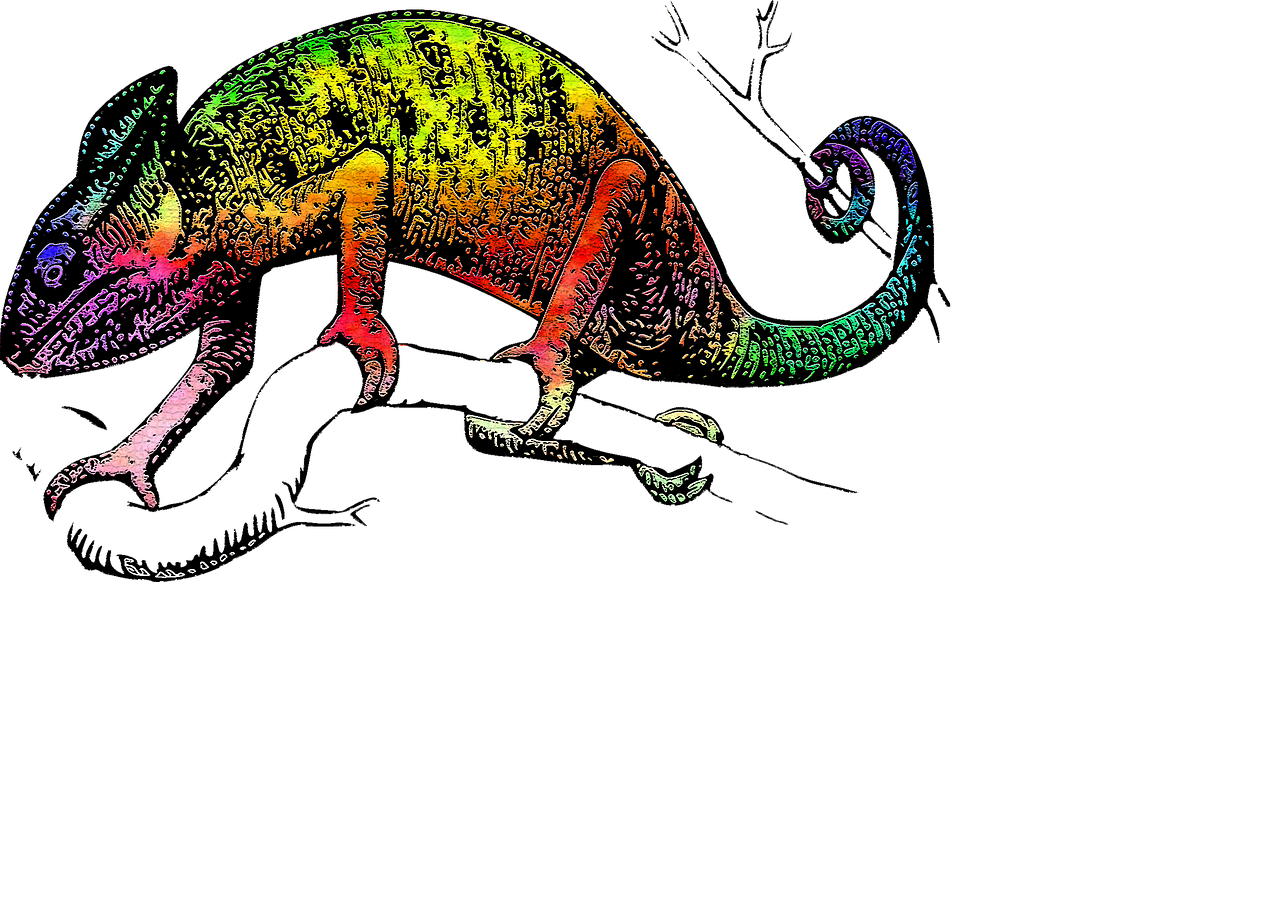
<file: index.html>
<html>
	<head>
		  <link rel="shortcut icon" href="camaleao.ico" />
		<title>
			FONEMA ASSESSORIA EMPRESARIAL - Seja Adaptavel, seja diferente!
		</title>
		<style>
			body {
				background-image: url("camaleao.png");
				background-repeat: no-repeat;
			}
		</style>
	</head>
	<body>
	</body>
</html>
</file>
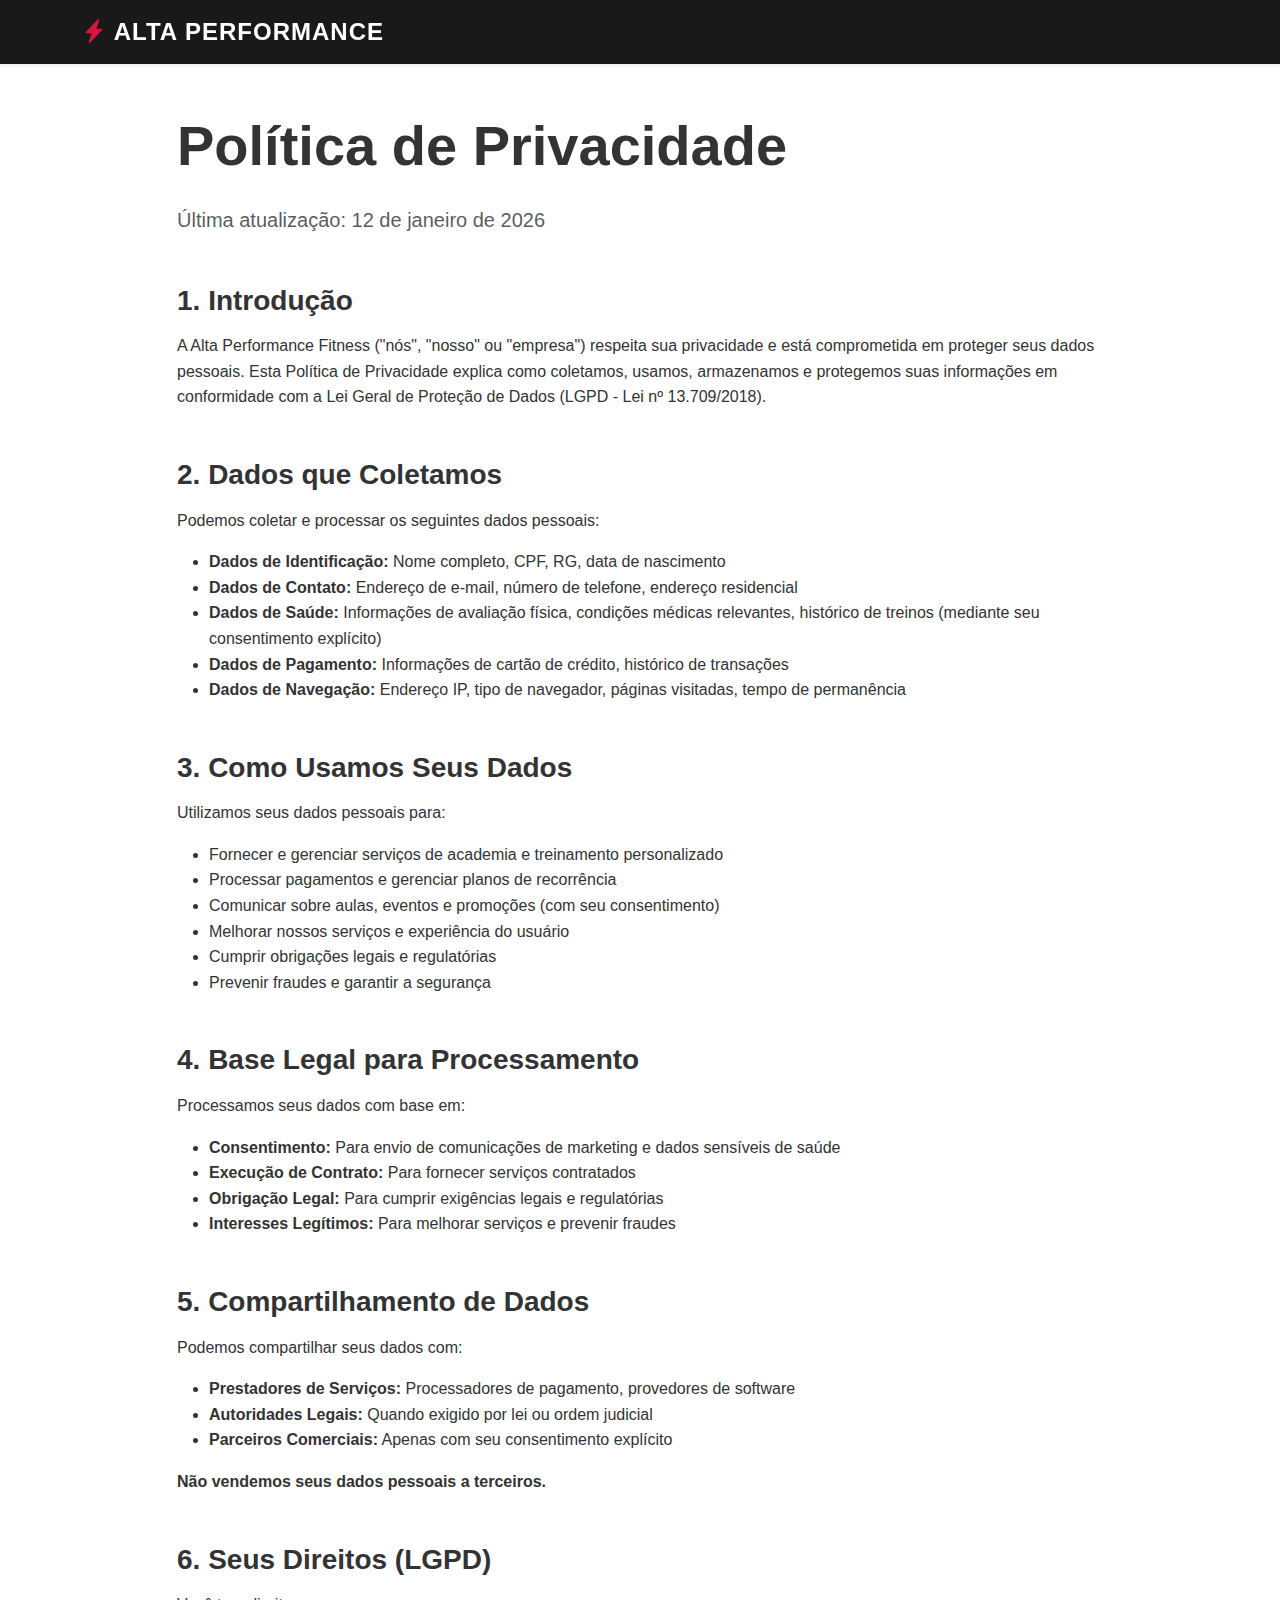
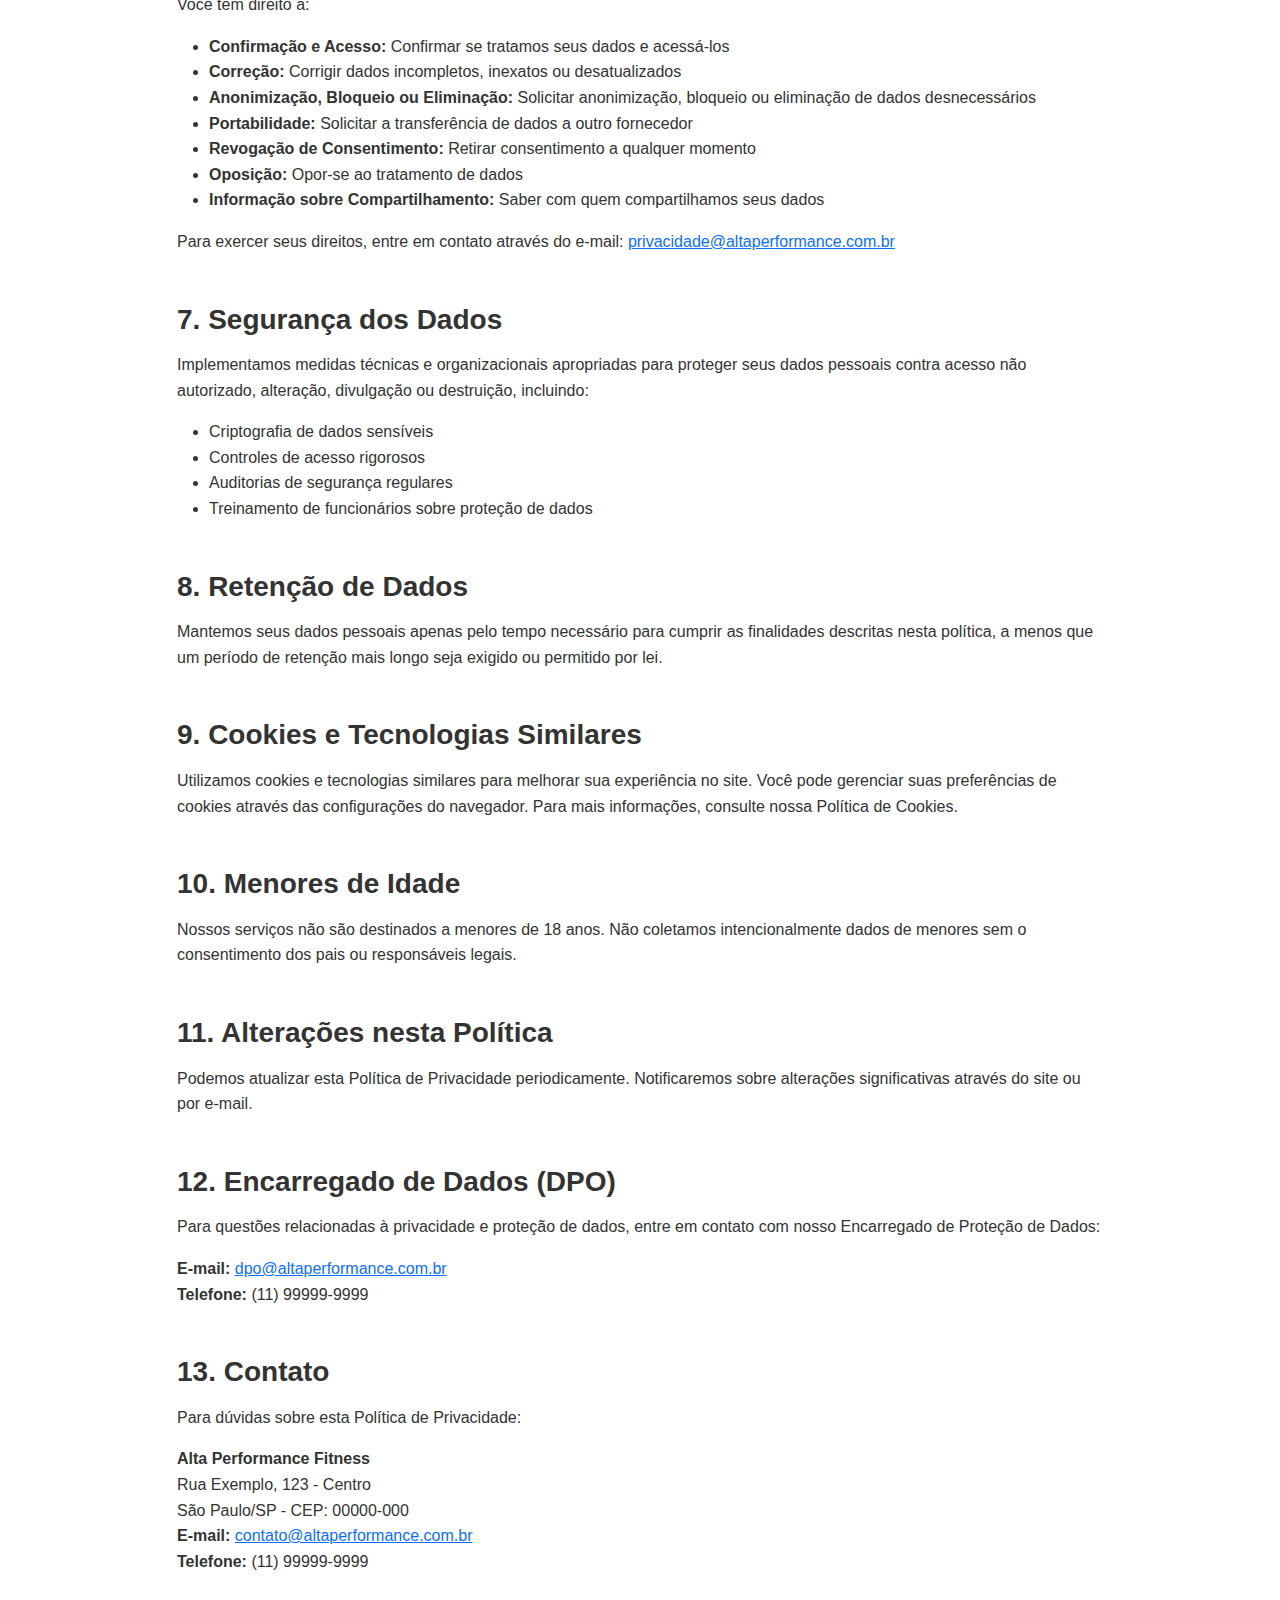
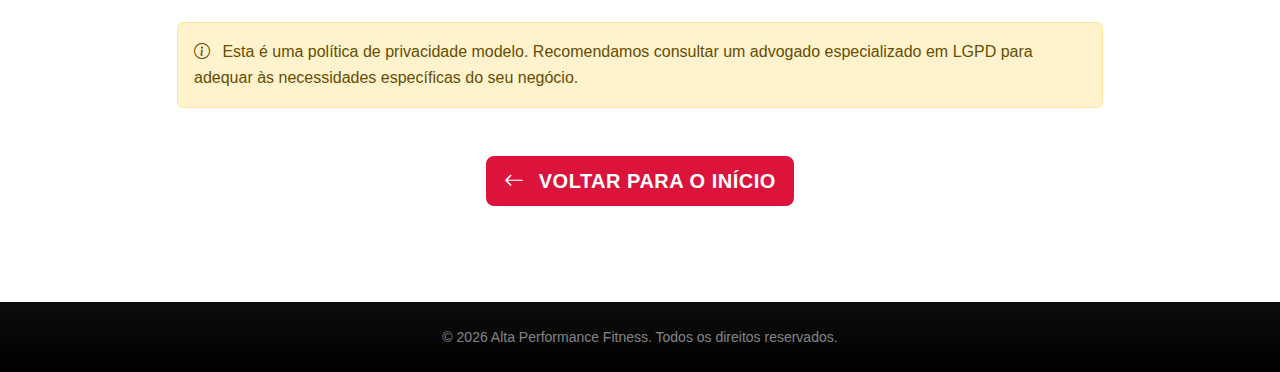
<file: privacy.html>
<!doctype html>
<html lang="pt-BR">
<head>
  <meta charset="utf-8">
  <meta name="viewport" content="width=device-width, initial-scale=1">
  <title>Política de Privacidade | Alta Performance Fitness</title>
  <meta name="robots" content="noindex, nofollow">
  <link href="https://cdn.jsdelivr.net/npm/bootstrap@5.3.2/dist/css/bootstrap.min.css" rel="stylesheet">
  <link rel="stylesheet" href="https://cdn.jsdelivr.net/npm/bootstrap-icons@1.11.3/font/bootstrap-icons.min.css">
  <link href="assets/css/style.css" rel="stylesheet">
</head>
<body>
  
  <nav class="navbar navbar-expand-lg navbar-dark bg-dark sticky-top shadow-sm">
    <div class="container">
      <a class="navbar-brand fw-bold fs-4" href="index.html">
        <i class="bi bi-lightning-charge-fill text-warning"></i> ALTA PERFORMANCE
      </a>
    </div>
  </nav>
  
  <div class="container py-5">
    <div class="row justify-content-center">
      <div class="col-12 col-lg-10">
        <h1 class="display-4 fw-bold mb-4">Política de Privacidade</h1>
        <p class="lead text-muted mb-5">Última atualização: 12 de janeiro de 2026</p>
        
        <section class="mb-5">
          <h2 class="h3 fw-bold mb-3">1. Introdução</h2>
          <p>A Alta Performance Fitness ("nós", "nosso" ou "empresa") respeita sua privacidade e está comprometida em proteger seus dados pessoais. Esta Política de Privacidade explica como coletamos, usamos, armazenamos e protegemos suas informações em conformidade com a Lei Geral de Proteção de Dados (LGPD - Lei nº 13.709/2018).</p>
        </section>
        
        <section class="mb-5">
          <h2 class="h3 fw-bold mb-3">2. Dados que Coletamos</h2>
          <p>Podemos coletar e processar os seguintes dados pessoais:</p>
          <ul>
            <li><strong>Dados de Identificação:</strong> Nome completo, CPF, RG, data de nascimento</li>
            <li><strong>Dados de Contato:</strong> Endereço de e-mail, número de telefone, endereço residencial</li>
            <li><strong>Dados de Saúde:</strong> Informações de avaliação física, condições médicas relevantes, histórico de treinos (mediante seu consentimento explícito)</li>
            <li><strong>Dados de Pagamento:</strong> Informações de cartão de crédito, histórico de transações</li>
            <li><strong>Dados de Navegação:</strong> Endereço IP, tipo de navegador, páginas visitadas, tempo de permanência</li>
          </ul>
        </section>
        
        <section class="mb-5">
          <h2 class="h3 fw-bold mb-3">3. Como Usamos Seus Dados</h2>
          <p>Utilizamos seus dados pessoais para:</p>
          <ul>
            <li>Fornecer e gerenciar serviços de academia e treinamento personalizado</li>
            <li>Processar pagamentos e gerenciar planos de recorrência</li>
            <li>Comunicar sobre aulas, eventos e promoções (com seu consentimento)</li>
            <li>Melhorar nossos serviços e experiência do usuário</li>
            <li>Cumprir obrigações legais e regulatórias</li>
            <li>Prevenir fraudes e garantir a segurança</li>
          </ul>
        </section>
        
        <section class="mb-5">
          <h2 class="h3 fw-bold mb-3">4. Base Legal para Processamento</h2>
          <p>Processamos seus dados com base em:</p>
          <ul>
            <li><strong>Consentimento:</strong> Para envio de comunicações de marketing e dados sensíveis de saúde</li>
            <li><strong>Execução de Contrato:</strong> Para fornecer serviços contratados</li>
            <li><strong>Obrigação Legal:</strong> Para cumprir exigências legais e regulatórias</li>
            <li><strong>Interesses Legítimos:</strong> Para melhorar serviços e prevenir fraudes</li>
          </ul>
        </section>
        
        <section class="mb-5">
          <h2 class="h3 fw-bold mb-3">5. Compartilhamento de Dados</h2>
          <p>Podemos compartilhar seus dados com:</p>
          <ul>
            <li><strong>Prestadores de Serviços:</strong> Processadores de pagamento, provedores de software</li>
            <li><strong>Autoridades Legais:</strong> Quando exigido por lei ou ordem judicial</li>
            <li><strong>Parceiros Comerciais:</strong> Apenas com seu consentimento explícito</li>
          </ul>
          <p><strong>Não vendemos seus dados pessoais a terceiros.</strong></p>
        </section>
        
        <section class="mb-5">
          <h2 class="h3 fw-bold mb-3">6. Seus Direitos (LGPD)</h2>
          <p>Você tem direito a:</p>
          <ul>
            <li><strong>Confirmação e Acesso:</strong> Confirmar se tratamos seus dados e acessá-los</li>
            <li><strong>Correção:</strong> Corrigir dados incompletos, inexatos ou desatualizados</li>
            <li><strong>Anonimização, Bloqueio ou Eliminação:</strong> Solicitar anonimização, bloqueio ou eliminação de dados desnecessários</li>
            <li><strong>Portabilidade:</strong> Solicitar a transferência de dados a outro fornecedor</li>
            <li><strong>Revogação de Consentimento:</strong> Retirar consentimento a qualquer momento</li>
            <li><strong>Oposição:</strong> Opor-se ao tratamento de dados</li>
            <li><strong>Informação sobre Compartilhamento:</strong> Saber com quem compartilhamos seus dados</li>
          </ul>
          <p>Para exercer seus direitos, entre em contato através do e-mail: <a href="mailto:privacidade@altaperformance.com.br">privacidade@altaperformance.com.br</a></p>
        </section>
        
        <section class="mb-5">
          <h2 class="h3 fw-bold mb-3">7. Segurança dos Dados</h2>
          <p>Implementamos medidas técnicas e organizacionais apropriadas para proteger seus dados pessoais contra acesso não autorizado, alteração, divulgação ou destruição, incluindo:</p>
          <ul>
            <li>Criptografia de dados sensíveis</li>
            <li>Controles de acesso rigorosos</li>
            <li>Auditorias de segurança regulares</li>
            <li>Treinamento de funcionários sobre proteção de dados</li>
          </ul>
        </section>
        
        <section class="mb-5">
          <h2 class="h3 fw-bold mb-3">8. Retenção de Dados</h2>
          <p>Mantemos seus dados pessoais apenas pelo tempo necessário para cumprir as finalidades descritas nesta política, a menos que um período de retenção mais longo seja exigido ou permitido por lei.</p>
        </section>
        
        <section class="mb-5">
          <h2 class="h3 fw-bold mb-3">9. Cookies e Tecnologias Similares</h2>
          <p>Utilizamos cookies e tecnologias similares para melhorar sua experiência no site. Você pode gerenciar suas preferências de cookies através das configurações do navegador. Para mais informações, consulte nossa Política de Cookies.</p>
        </section>
        
        <section class="mb-5">
          <h2 class="h3 fw-bold mb-3">10. Menores de Idade</h2>
          <p>Nossos serviços não são destinados a menores de 18 anos. Não coletamos intencionalmente dados de menores sem o consentimento dos pais ou responsáveis legais.</p>
        </section>
        
        <section class="mb-5">
          <h2 class="h3 fw-bold mb-3">11. Alterações nesta Política</h2>
          <p>Podemos atualizar esta Política de Privacidade periodicamente. Notificaremos sobre alterações significativas através do site ou por e-mail.</p>
        </section>
        
        <section class="mb-5">
          <h2 class="h3 fw-bold mb-3">12. Encarregado de Dados (DPO)</h2>
          <p>Para questões relacionadas à privacidade e proteção de dados, entre em contato com nosso Encarregado de Proteção de Dados:</p>
          <p>
            <strong>E-mail:</strong> <a href="mailto:dpo@altaperformance.com.br">dpo@altaperformance.com.br</a><br>
            <strong>Telefone:</strong> (11) 99999-9999
          </p>
        </section>
        
        <section class="mb-5">
          <h2 class="h3 fw-bold mb-3">13. Contato</h2>
          <p>Para dúvidas sobre esta Política de Privacidade:</p>
          <p>
            <strong>Alta Performance Fitness</strong><br>
            Rua Exemplo, 123 - Centro<br>
            São Paulo/SP - CEP: 00000-000<br>
            <strong>E-mail:</strong> <a href="mailto:contato@altaperformance.com.br">contato@altaperformance.com.br</a><br>
            <strong>Telefone:</strong> (11) 99999-9999
          </p>
        </section>
        
        <div class="alert alert-warning mt-5" role="alert">
          <i class="bi bi-info-circle me-2"></i>
          Esta é uma política de privacidade modelo. Recomendamos consultar um advogado especializado em LGPD para adequar às necessidades específicas do seu negócio.
        </div>
        
        <div class="text-center mt-5">
          <a href="index.html" class="btn btn-warning btn-lg fw-bold">
            <i class="bi bi-arrow-left me-2"></i> Voltar para o Início
          </a>
        </div>
        
      </div>
    </div>
  </div>
  
  <footer class="bg-dark text-white py-4 mt-5">
    <div class="container text-center">
      <p class="mb-0 text-white-50 small">© 2026 Alta Performance Fitness. Todos os direitos reservados.</p>
    </div>
  </footer>
  
  <script src="https://cdn.jsdelivr.net/npm/bootstrap@5.3.2/dist/js/bootstrap.bundle.min.js" defer></script>
  
</body>
</html>
</file>
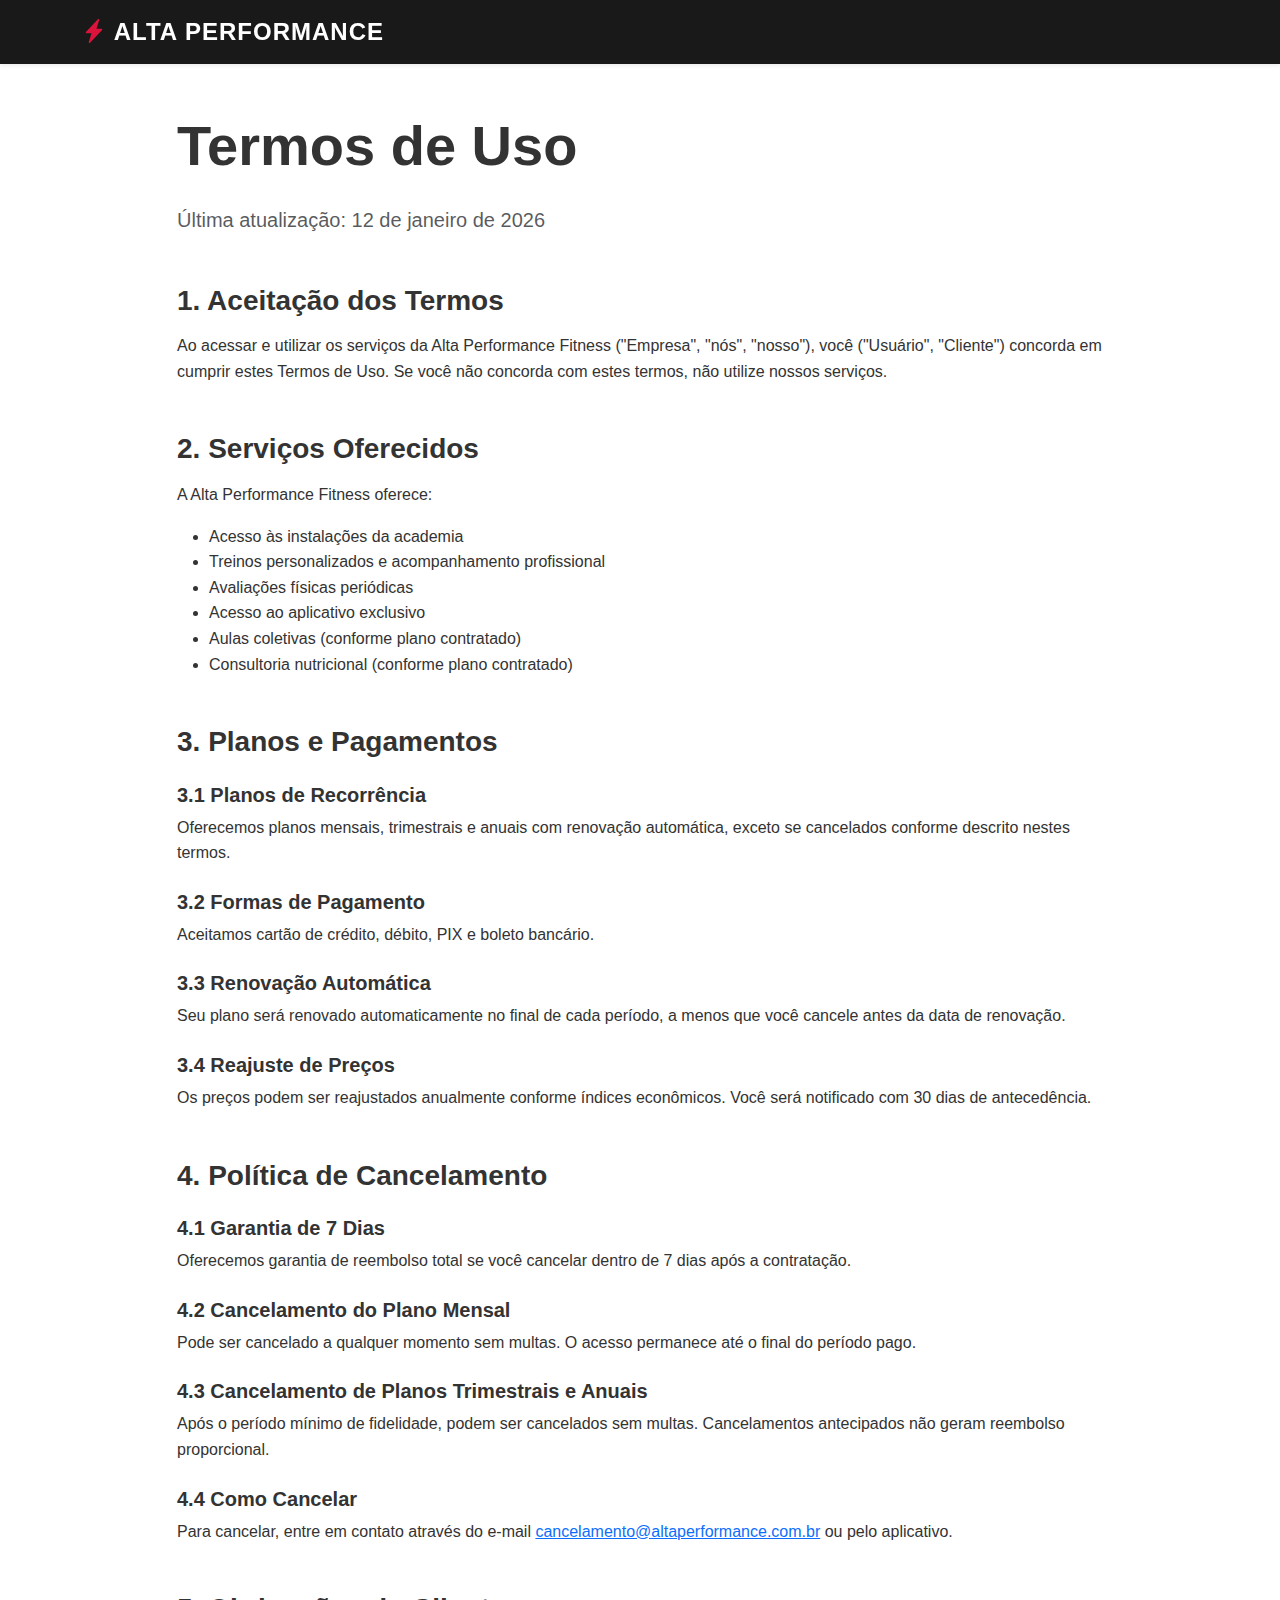
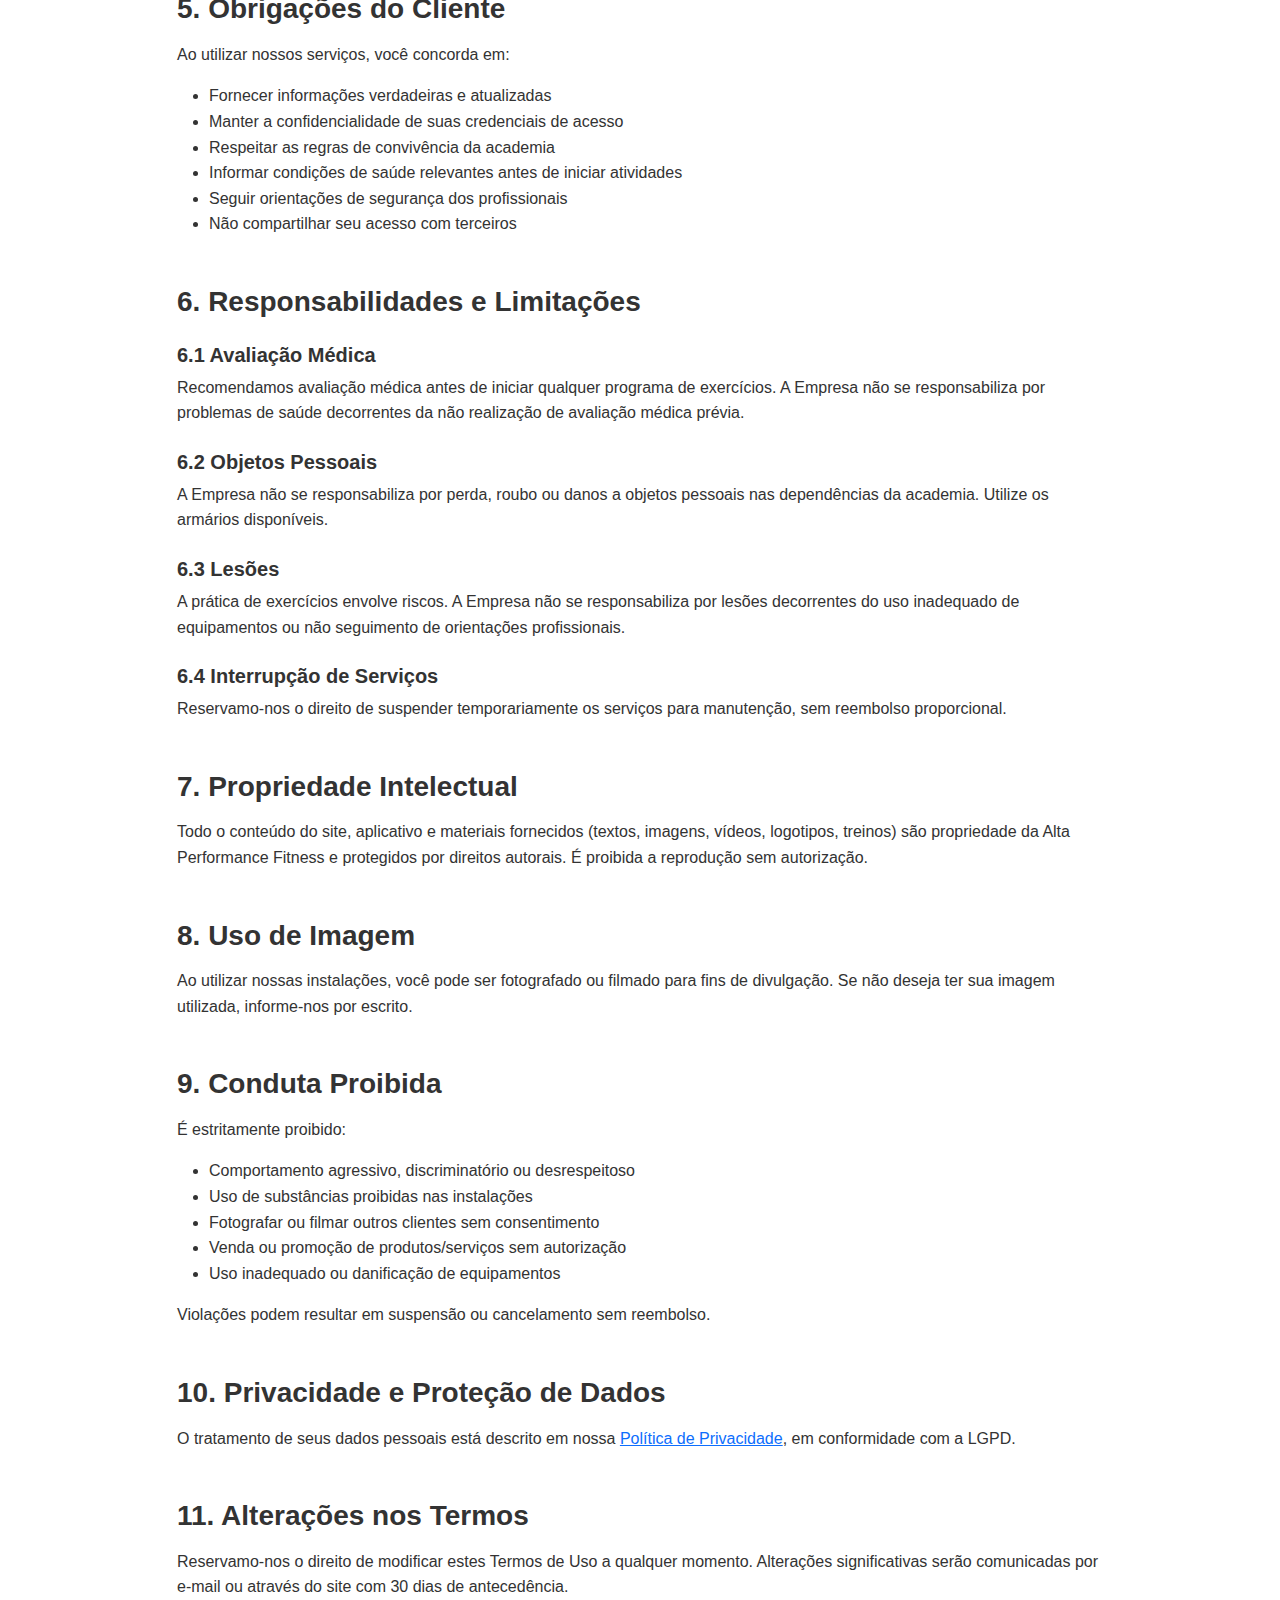
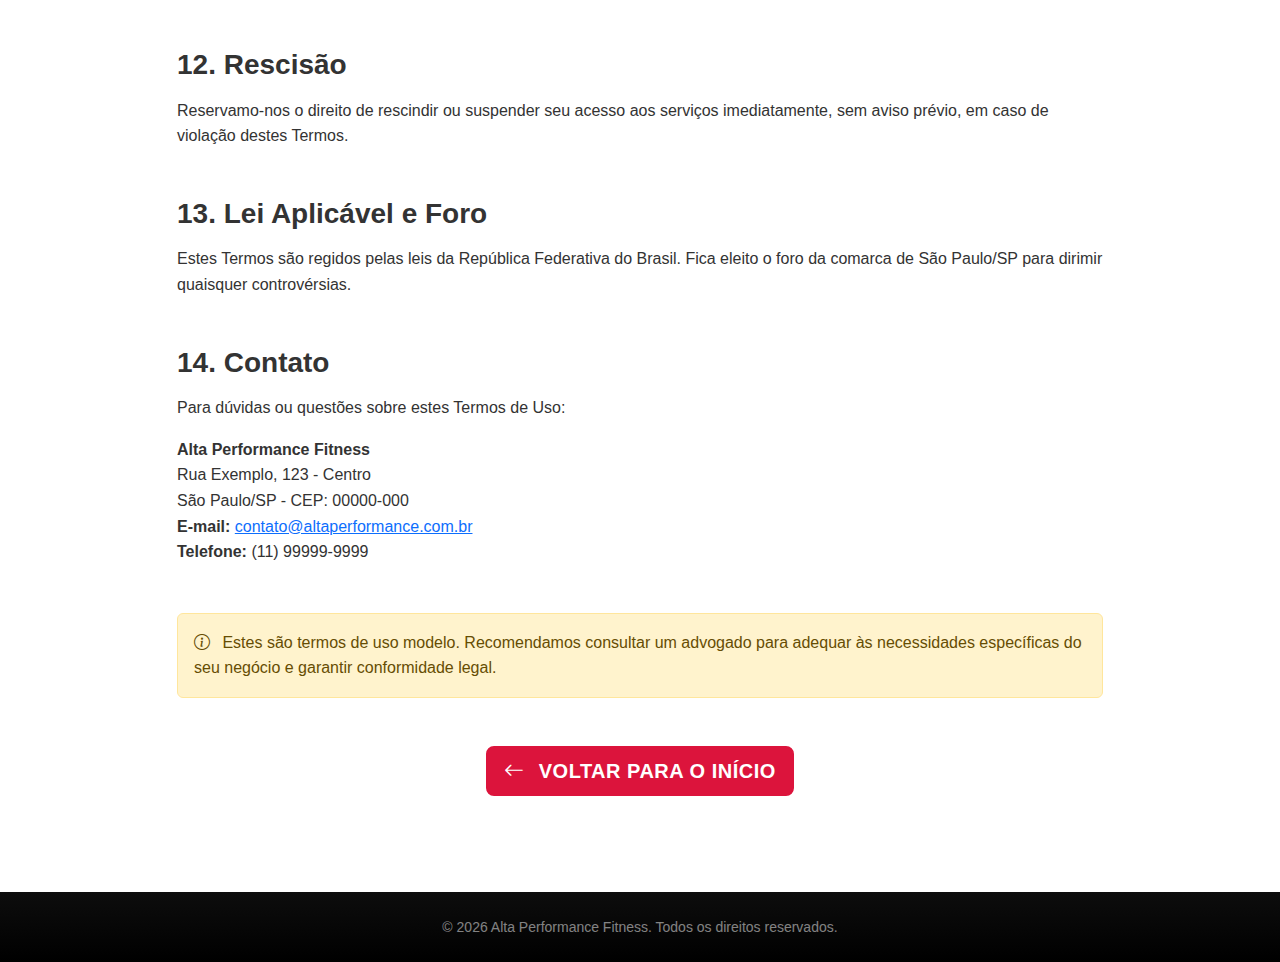
<file: terms.html>
<!doctype html>
<html lang="pt-BR">
<head>
  <meta charset="utf-8">
  <meta name="viewport" content="width=device-width, initial-scale=1">
  <title>Termos de Uso | Alta Performance Fitness</title>
  <meta name="robots" content="noindex, nofollow">
  <link href="https://cdn.jsdelivr.net/npm/bootstrap@5.3.2/dist/css/bootstrap.min.css" rel="stylesheet">
  <link rel="stylesheet" href="https://cdn.jsdelivr.net/npm/bootstrap-icons@1.11.3/font/bootstrap-icons.min.css">
  <link href="assets/css/style.css" rel="stylesheet">
</head>
<body>
  
  <nav class="navbar navbar-expand-lg navbar-dark bg-dark sticky-top shadow-sm">
    <div class="container">
      <a class="navbar-brand fw-bold fs-4" href="index.html">
        <i class="bi bi-lightning-charge-fill text-warning"></i> ALTA PERFORMANCE
      </a>
    </div>
  </nav>
  
  <div class="container py-5">
    <div class="row justify-content-center">
      <div class="col-12 col-lg-10">
        <h1 class="display-4 fw-bold mb-4">Termos de Uso</h1>
        <p class="lead text-muted mb-5">Última atualização: 12 de janeiro de 2026</p>
        
        <section class="mb-5">
          <h2 class="h3 fw-bold mb-3">1. Aceitação dos Termos</h2>
          <p>Ao acessar e utilizar os serviços da Alta Performance Fitness ("Empresa", "nós", "nosso"), você ("Usuário", "Cliente") concorda em cumprir estes Termos de Uso. Se você não concorda com estes termos, não utilize nossos serviços.</p>
        </section>
        
        <section class="mb-5">
          <h2 class="h3 fw-bold mb-3">2. Serviços Oferecidos</h2>
          <p>A Alta Performance Fitness oferece:</p>
          <ul>
            <li>Acesso às instalações da academia</li>
            <li>Treinos personalizados e acompanhamento profissional</li>
            <li>Avaliações físicas periódicas</li>
            <li>Acesso ao aplicativo exclusivo</li>
            <li>Aulas coletivas (conforme plano contratado)</li>
            <li>Consultoria nutricional (conforme plano contratado)</li>
          </ul>
        </section>
        
        <section class="mb-5">
          <h2 class="h3 fw-bold mb-3">3. Planos e Pagamentos</h2>
          <h4 class="h5 fw-bold mt-4">3.1 Planos de Recorrência</h4>
          <p>Oferecemos planos mensais, trimestrais e anuais com renovação automática, exceto se cancelados conforme descrito nestes termos.</p>
          
          <h4 class="h5 fw-bold mt-4">3.2 Formas de Pagamento</h4>
          <p>Aceitamos cartão de crédito, débito, PIX e boleto bancário.</p>
          
          <h4 class="h5 fw-bold mt-4">3.3 Renovação Automática</h4>
          <p>Seu plano será renovado automaticamente no final de cada período, a menos que você cancele antes da data de renovação.</p>
          
          <h4 class="h5 fw-bold mt-4">3.4 Reajuste de Preços</h4>
          <p>Os preços podem ser reajustados anualmente conforme índices econômicos. Você será notificado com 30 dias de antecedência.</p>
        </section>
        
        <section class="mb-5">
          <h2 class="h3 fw-bold mb-3">4. Política de Cancelamento</h2>
          <h4 class="h5 fw-bold mt-4">4.1 Garantia de 7 Dias</h4>
          <p>Oferecemos garantia de reembolso total se você cancelar dentro de 7 dias após a contratação.</p>
          
          <h4 class="h5 fw-bold mt-4">4.2 Cancelamento do Plano Mensal</h4>
          <p>Pode ser cancelado a qualquer momento sem multas. O acesso permanece até o final do período pago.</p>
          
          <h4 class="h5 fw-bold mt-4">4.3 Cancelamento de Planos Trimestrais e Anuais</h4>
          <p>Após o período mínimo de fidelidade, podem ser cancelados sem multas. Cancelamentos antecipados não geram reembolso proporcional.</p>
          
          <h4 class="h5 fw-bold mt-4">4.4 Como Cancelar</h4>
          <p>Para cancelar, entre em contato através do e-mail <a href="mailto:cancelamento@altaperformance.com.br">cancelamento@altaperformance.com.br</a> ou pelo aplicativo.</p>
        </section>
        
        <section class="mb-5">
          <h2 class="h3 fw-bold mb-3">5. Obrigações do Cliente</h2>
          <p>Ao utilizar nossos serviços, você concorda em:</p>
          <ul>
            <li>Fornecer informações verdadeiras e atualizadas</li>
            <li>Manter a confidencialidade de suas credenciais de acesso</li>
            <li>Respeitar as regras de convivência da academia</li>
            <li>Informar condições de saúde relevantes antes de iniciar atividades</li>
            <li>Seguir orientações de segurança dos profissionais</li>
            <li>Não compartilhar seu acesso com terceiros</li>
          </ul>
        </section>
        
        <section class="mb-5">
          <h2 class="h3 fw-bold mb-3">6. Responsabilidades e Limitações</h2>
          <h4 class="h5 fw-bold mt-4">6.1 Avaliação Médica</h4>
          <p>Recomendamos avaliação médica antes de iniciar qualquer programa de exercícios. A Empresa não se responsabiliza por problemas de saúde decorrentes da não realização de avaliação médica prévia.</p>
          
          <h4 class="h5 fw-bold mt-4">6.2 Objetos Pessoais</h4>
          <p>A Empresa não se responsabiliza por perda, roubo ou danos a objetos pessoais nas dependências da academia. Utilize os armários disponíveis.</p>
          
          <h4 class="h5 fw-bold mt-4">6.3 Lesões</h4>
          <p>A prática de exercícios envolve riscos. A Empresa não se responsabiliza por lesões decorrentes do uso inadequado de equipamentos ou não seguimento de orientações profissionais.</p>
          
          <h4 class="h5 fw-bold mt-4">6.4 Interrupção de Serviços</h4>
          <p>Reservamo-nos o direito de suspender temporariamente os serviços para manutenção, sem reembolso proporcional.</p>
        </section>
        
        <section class="mb-5">
          <h2 class="h3 fw-bold mb-3">7. Propriedade Intelectual</h2>
          <p>Todo o conteúdo do site, aplicativo e materiais fornecidos (textos, imagens, vídeos, logotipos, treinos) são propriedade da Alta Performance Fitness e protegidos por direitos autorais. É proibida a reprodução sem autorização.</p>
        </section>
        
        <section class="mb-5">
          <h2 class="h3 fw-bold mb-3">8. Uso de Imagem</h2>
          <p>Ao utilizar nossas instalações, você pode ser fotografado ou filmado para fins de divulgação. Se não deseja ter sua imagem utilizada, informe-nos por escrito.</p>
        </section>
        
        <section class="mb-5">
          <h2 class="h3 fw-bold mb-3">9. Conduta Proibida</h2>
          <p>É estritamente proibido:</p>
          <ul>
            <li>Comportamento agressivo, discriminatório ou desrespeitoso</li>
            <li>Uso de substâncias proibidas nas instalações</li>
            <li>Fotografar ou filmar outros clientes sem consentimento</li>
            <li>Venda ou promoção de produtos/serviços sem autorização</li>
            <li>Uso inadequado ou danificação de equipamentos</li>
          </ul>
          <p>Violações podem resultar em suspensão ou cancelamento sem reembolso.</p>
        </section>
        
        <section class="mb-5">
          <h2 class="h3 fw-bold mb-3">10. Privacidade e Proteção de Dados</h2>
          <p>O tratamento de seus dados pessoais está descrito em nossa <a href="privacy.html">Política de Privacidade</a>, em conformidade com a LGPD.</p>
        </section>
        
        <section class="mb-5">
          <h2 class="h3 fw-bold mb-3">11. Alterações nos Termos</h2>
          <p>Reservamo-nos o direito de modificar estes Termos de Uso a qualquer momento. Alterações significativas serão comunicadas por e-mail ou através do site com 30 dias de antecedência.</p>
        </section>
        
        <section class="mb-5">
          <h2 class="h3 fw-bold mb-3">12. Rescisão</h2>
          <p>Reservamo-nos o direito de rescindir ou suspender seu acesso aos serviços imediatamente, sem aviso prévio, em caso de violação destes Termos.</p>
        </section>
        
        <section class="mb-5">
          <h2 class="h3 fw-bold mb-3">13. Lei Aplicável e Foro</h2>
          <p>Estes Termos são regidos pelas leis da República Federativa do Brasil. Fica eleito o foro da comarca de São Paulo/SP para dirimir quaisquer controvérsias.</p>
        </section>
        
        <section class="mb-5">
          <h2 class="h3 fw-bold mb-3">14. Contato</h2>
          <p>Para dúvidas ou questões sobre estes Termos de Uso:</p>
          <p>
            <strong>Alta Performance Fitness</strong><br>
            Rua Exemplo, 123 - Centro<br>
            São Paulo/SP - CEP: 00000-000<br>
            <strong>E-mail:</strong> <a href="mailto:contato@altaperformance.com.br">contato@altaperformance.com.br</a><br>
            <strong>Telefone:</strong> (11) 99999-9999
          </p>
        </section>
        
        <div class="alert alert-warning mt-5" role="alert">
          <i class="bi bi-info-circle me-2"></i>
          Estes são termos de uso modelo. Recomendamos consultar um advogado para adequar às necessidades específicas do seu negócio e garantir conformidade legal.
        </div>
        
        <div class="text-center mt-5">
          <a href="index.html" class="btn btn-warning btn-lg fw-bold">
            <i class="bi bi-arrow-left me-2"></i> Voltar para o Início
          </a>
        </div>
        
      </div>
    </div>
  </div>
  
  <footer class="bg-dark text-white py-4 mt-5">
    <div class="container text-center">
      <p class="mb-0 text-white-50 small">© 2026 Alta Performance Fitness. Todos os direitos reservados.</p>
    </div>
  </footer>
  
  <script src="https://cdn.jsdelivr.net/npm/bootstrap@5.3.2/dist/js/bootstrap.bundle.min.js" defer></script>
  
</body>
</html>
</file>
<file: assets/css/style.css>
/* ========================================
   ALTA PERFORMANCE FITNESS - CUSTOM STYLES
   Inspiração: Estética de alta performance (Renato Cariani)
   Paleta: Preto, vermelho energético, cinza, branco
   Energia: Alta intensidade, contraste forte, foco em resultados
   ======================================== */

:root {
  /* Cores principais - inspiradas em alta performance */
  --primary-red: #DC143C;
  --primary-dark: #0d0d0d;
  --secondary-dark: #1a1a1a;
  --accent-red: #FF1744;
  --text-light: #ffffff;
  --text-muted: #a0a0a0;
  --bg-light: #f8f9fa;
  
  /* Fontes */
  --font-heading: 'Montserrat', sans-serif;
  --font-body: 'Roboto', sans-serif;
  
  /* Transições */
  --transition-base: all 0.3s ease;
}

/* ========================================
   TYPOGRAPHY
   ======================================== */
body {
  font-family: var(--font-body);
  font-size: 16px;
  line-height: 1.6;
  color: #333;
  overflow-x: hidden;
}

h1, h2, h3, h4, h5, h6 {
  font-family: var(--font-heading);
  font-weight: 700;
  line-height: 1.2;
}

.fw-black {
  font-weight: 900 !important;
}

/* ========================================
   HERO SECTION
   ======================================== */
.hero-section {
  position: relative;
  background: linear-gradient(135deg, #0d0d0d 0%, #1a1a1a 50%, #000000 100%);
  min-height: 100vh;
}

.hero-overlay {
  position: absolute;
  top: 0;
  left: 0;
  width: 100%;
  height: 100%;
  background: 
    radial-gradient(circle at 20% 50%, rgba(220, 20, 60, 0.1) 0%, transparent 50%),
    radial-gradient(circle at 80% 80%, rgba(255, 23, 68, 0.08) 0%, transparent 50%);
  z-index: 1;
}

.hero-title {
  text-shadow: 2px 2px 8px rgba(0,0,0,0.5);
  animation: fadeInUp 0.8s ease-out;
}

@keyframes fadeInUp {
  from {
    opacity: 0;
    transform: translateY(30px);
  }
  to {
    opacity: 1;
    transform: translateY(0);
  }
}

.hero-image-wrapper {
  animation: fadeInRight 1s ease-out;
}

@keyframes fadeInRight {
  from {
    opacity: 0;
    transform: translateX(30px);
  }
  to {
    opacity: 1;
    transform: translateX(0);
  }
}

.animate-bounce {
  animation: bounce 2s infinite;
}

@keyframes bounce {
  0%, 20%, 50%, 80%, 100% {
    transform: translateY(0);
  }
  40% {
    transform: translateY(-10px);
  }
  60% {
    transform: translateY(-5px);
  }
}

/* ========================================
   BUTTONS & CTAs
   ======================================== */
.btn {
  border-radius: 8px;
  font-weight: 600;
  text-transform: uppercase;
  letter-spacing: 0.5px;
  transition: var(--transition-base);
  border: 2px solid transparent;
}

.btn-warning {
  background-color: var(--primary-red);
  border-color: var(--primary-red);
  color: var(--text-light);
}

.btn-warning:hover {
  background-color: var(--accent-red);
  border-color: var(--accent-red);
  transform: translateY(-2px);
  box-shadow: 0 8px 20px rgba(220, 20, 60, 0.4);
}

.btn-outline-warning {
  border-color: var(--primary-red);
  color: var(--primary-red);
}

.btn-outline-warning:hover {
  background-color: var(--primary-red);
  border-color: var(--primary-red);
  color: var(--text-light);
  transform: translateY(-2px);
}

.btn-dark {
  background-color: var(--primary-dark);
  border-color: var(--primary-dark);
}

.btn-dark:hover {
  background-color: #000;
  transform: translateY(-2px);
  box-shadow: 0 8px 20px rgba(0, 0, 0, 0.5);
}

/* ========================================
   CARDS & HOVER EFFECTS
   ======================================== */
.card {
  border-radius: 12px;
  transition: var(--transition-base);
  overflow: hidden;
}

.hover-lift:hover {
  transform: translateY(-10px);
  box-shadow: 0 15px 40px rgba(0, 0, 0, 0.2) !important;
}

.uncheck {
  color: var(--primary-red);
}

/* Planos Cards */
#planos .card {
  border-width: 2px;
}

#planos .card:hover {
  border-color: var(--primary-red) !important;
}

/* ========================================
   NAVIGATION
   ======================================== */
.navbar {
  backdrop-filter: blur(10px);
  background-color: rgba(13, 13, 13, 0.95) !important;
  transition: var(--transition-base);
}

.navbar-brand {
  font-family: var(--font-heading);
  letter-spacing: 1px;
}

.nav-link {
  font-weight: 500;
  text-transform: uppercase;
  font-size: 0.9rem;
  letter-spacing: 0.5px;
  transition: var(--transition-base);
  position: relative;
  padding: 0.5rem 1rem !important;
}

.nav-link:hover {
  color: var(--primary-red) !important;
}

.nav-link::after {
  content: '';
  position: absolute;
  bottom: 0;
  left: 50%;
  width: 0;
  height: 2px;
  background-color: var(--primary-red);
  transition: var(--transition-base);
  transform: translateX(-50%);
}

.nav-link:hover::after {
  width: 80%;
}

/* ========================================
   STATS SECTION
   ======================================== */
.stats-section {
  background: linear-gradient(135deg, #DC143C 0%, #FF1744 100%);
}

.stats-section h3 {
  color: var(--primary-dark);
  font-weight: 900;
}

/* ========================================
   SECTIONS
   ======================================== */
section {
  scroll-margin-top: 70px;
}

.icon-box {
  transition: var(--transition-base);
}

.card:hover .icon-box {
  transform: scale(1.1) rotate(5deg);
}

/* ========================================
   INFRASTRUCTURE IMAGES
   ======================================== */
.infrastructure-card {
  transition: var(--transition-base);
  cursor: pointer;
}

.infrastructure-card:hover {
  transform: scale(1.05);
}

.infrastructure-card img {
  transition: var(--transition-base);
  filter: brightness(0.8) contrast(1.2);
}

.infrastructure-card:hover img {
  filter: brightness(1) contrast(1.3);
}

/* ========================================
   TESTIMONIALS
   ======================================== */
#depoimentos .card {
  transition: var(--transition-base);
}

#depoimentos .card:hover {
  border-color: var(--primary-red);
  box-shadow: 0 10px 30px rgba(220, 20, 60, 0.15);
}

.avatar-placeholder {
  font-size: 1.5rem;
}

/* ========================================
   FAQ ACCORDION
   ======================================== */
.accordion-button {
  background-color: #fff;
  color: var(--primary-dark);
  font-family: var(--font-heading);
  transition: var(--transition-base);
}

.accordion-button:not(.collapsed) {
  background-color: var(--primary-red);
  color: var(--text-light);
  box-shadow: none;
}

.accordion-button:focus {
  box-shadow: none;
  border-color: var(--primary-red);
}

.accordion-button::after {
  filter: brightness(0);
}

.accordion-button:not(.collapsed)::after {
  filter: brightness(0);
}

/* ========================================
   CTA FINAL
   ======================================== */
.cta-final {
  background: linear-gradient(135deg, #DC143C 0%, #FF1744 50%, #DC143C 100%);
  position: relative;
  overflow: hidden;
}

.cta-final::before {
  content: '';
  position: absolute;
  top: -50%;
  left: -50%;
  width: 200%;
  height: 200%;
  background: radial-gradient(circle, rgba(255, 255, 255, 0.1) 0%, transparent 70%);
  animation: pulse 3s ease-in-out infinite;
}

@keyframes pulse {
  0%, 100% {
    transform: scale(1);
    opacity: 1;
  }
  50% {
    transform: scale(1.1);
    opacity: 0.8;
  }
}

/* ========================================
   WHATSAPP FLOATING BUTTON
   ======================================== */
.whatsapp-float {
  position: fixed;
  width: 60px;
  height: 60px;
  bottom: 30px;
  right: 30px;
  background-color: #25D366;
  color: #FFF;
  border-radius: 50%;
  text-align: center;
  font-size: 30px;
  box-shadow: 0 5px 20px rgba(37, 211, 102, 0.5);
  z-index: 9998;
  display: flex;
  align-items: center;
  justify-content: center;
  transition: var(--transition-base);
  animation: floatBounce 3s ease-in-out infinite;
}

.whatsapp-float:hover {
  background-color: #128C7E;
  color: #FFF;
  transform: scale(1.1);
  box-shadow: 0 8px 25px rgba(37, 211, 102, 0.6);
}

@keyframes floatBounce {
  0%, 100% {
    transform: translateY(0);
  }
  50% {
    transform: translateY(-10px);
  }
}

/* ========================================
   COOKIE CONSENT
   ======================================== */
.cookie-consent {
  box-shadow: 0 -5px 20px rgba(0, 0, 0, 0.3);
  animation: slideUp 0.5s ease-out;
}

@keyframes slideUp {
  from {
    transform: translateY(100%);
  }
  to {
    transform: translateY(0);
  }
}

/* ========================================
   FOOTER
   ======================================== */
footer {
  background: linear-gradient(180deg, #0d0d0d 0%, #000000 100%);
}

footer a:hover {
  color: var(--primary-red) !important;
}

/* ========================================
   RESPONSIVE ADJUSTMENTS
   ======================================== */
@media (max-width: 991px) {
  .hero-section .display-3 {
    font-size: 2.5rem;
  }
  
  .navbar-collapse {
    background-color: rgba(13, 13, 13, 0.98);
    padding: 1rem;
    border-radius: 8px;
    margin-top: 1rem;
  }
  
  #planos .card[style*="transform: scale(1.05)"] {
    transform: scale(1) !important;
  }
}

@media (max-width: 767px) {
  .hero-section .display-3 {
    font-size: 2rem;
  }
  
  .display-4 {
    font-size: 2rem;
  }
  
  .whatsapp-float {
    width: 50px;
    height: 50px;
    font-size: 24px;
    bottom: 20px;
    right: 20px;
  }
}

@media (max-width: 575px) {
  .hero-section .display-3 {
    font-size: 1.75rem;
  }
  
  .lead {
    font-size: 1.1rem;
  }
  
  .btn-lg {
    padding: 0.75rem 1.5rem;
    font-size: 1rem;
  }
}

/* ========================================
   ACCESSIBILITY
   ======================================== */
.btn:focus,
.nav-link:focus,
.accordion-button:focus {
  outline: 3px solid var(--primary-red);
  outline-offset: 2px;
}

/* Skip to main content link (for screen readers) */
.skip-to-main {
  position: absolute;
  left: -9999px;
  z-index: 999;
}

.skip-to-main:focus {
  left: 50%;
  transform: translateX(-50%);
  top: 10px;
  background-color: var(--primary-red);
  color: var(--text-light);
  padding: 10px 20px;
  border-radius: 4px;
  text-decoration: none;
  font-weight: bold;
}

/* High contrast text for accessibility */
.text-warning {
  color: var(--primary-red) !important;
}

/* ========================================
   PERFORMANCE OPTIMIZATIONS
   ======================================== */
/* Lazy loading placeholder */
img[loading="lazy"] {
  background: linear-gradient(90deg, #f0f0f0 25%, #e0e0e0 50%, #f0f0f0 75%);
  background-size: 200% 100%;
  animation: loading 1.5s ease-in-out infinite;
}

@keyframes loading {
  0% {
    background-position: 200% 0;
  }
  100% {
    background-position: -200% 0;
  }
}

/* Smooth scrolling */
html {
  scroll-behavior: smooth;
}

/* Reduce motion for users who prefer it */
@media (prefers-reduced-motion: reduce) {
  *,
  *::before,
  *::after {
    animation-duration: 0.01ms !important;
    animation-iteration-count: 1 !important;
    transition-duration: 0.01ms !important;
  }
  
  html {
    scroll-behavior: auto;
  }
}

/* ========================================
   PRINT STYLES
   ======================================== */
@media print {
  .navbar,
  .whatsapp-float,
  .cookie-consent,
  footer {
    display: none !important;
  }
  
  body {
    background: white;
    color: black;
  }
  
  .hero-section {
    background: white;
    color: black;
  }
}
</file>
